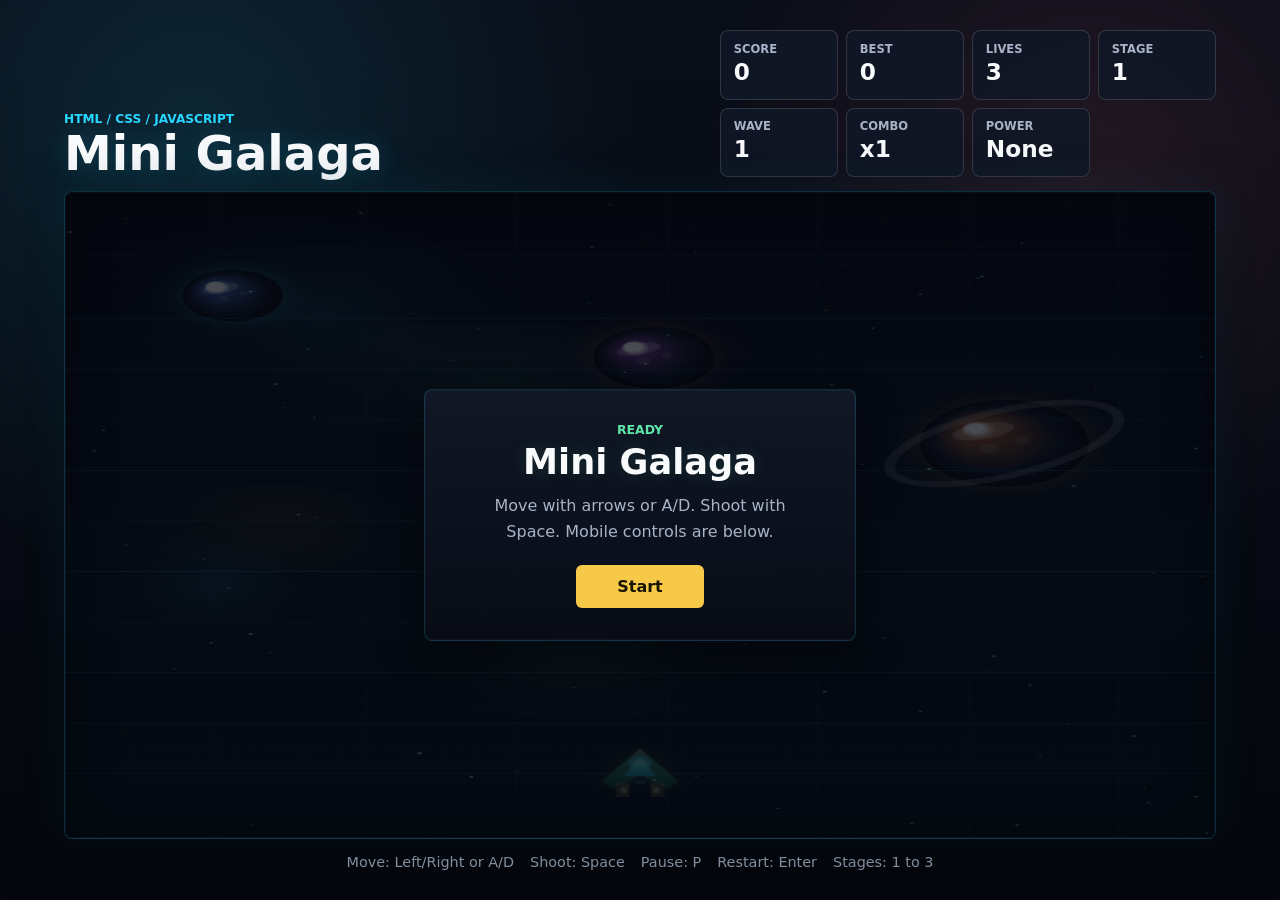
<file: index.html>
<!DOCTYPE html>
<html lang="ko">
  <head>
    <meta charset="UTF-8" />
    <meta name="viewport" content="width=device-width, initial-scale=1.0" />
    <title>Mini Galaga</title>
    <link rel="stylesheet" href="style.css" />
  </head>
  <body>
    <main class="game-page">
      <section class="game-shell" aria-label="Mini Galaga game">
        <header class="topbar">
          <div>
            <p class="eyebrow">HTML / CSS / JavaScript</p>
            <h1>Mini Galaga</h1>
          </div>
          <div class="stats" aria-label="game stats">
            <div class="stat">
              <span>Score</span>
              <strong id="score">0</strong>
            </div>
            <div class="stat">
              <span>Best</span>
              <strong id="bestScore">0</strong>
            </div>
            <div class="stat">
              <span>Lives</span>
              <strong id="lives">3</strong>
            </div>
            <div class="stat">
              <span>Stage</span>
              <strong id="stage">1</strong>
            </div>
            <div class="stat">
              <span>Wave</span>
              <strong id="wave">1</strong>
            </div>
            <div class="stat">
              <span>Combo</span>
              <strong id="combo">x1</strong>
            </div>
            <div class="stat">
              <span>Power</span>
              <strong id="power">None</strong>
            </div>
          </div>
        </header>

        <div class="canvas-wrap">
          <canvas id="gameCanvas" width="840" height="920" aria-label="Galaga canvas game"></canvas>
          <div id="overlay" class="overlay">
            <div class="overlay-panel">
              <p class="state-label" id="stateLabel">Ready</p>
              <h2 id="stateTitle">Mini Galaga</h2>
              <p id="stateText">Move with arrows or A/D. Shoot with Space. Clear 3 stages of waves to push into the late game.</p>
              <button id="startButton" type="button">Start</button>
            </div>
          </div>
        </div>

        <div class="touch-controls" aria-label="touch controls">
          <button type="button" class="touch-btn" data-action="left">Left</button>
          <button type="button" class="touch-btn" data-action="shoot">Fire</button>
          <button type="button" class="touch-btn" data-action="right">Right</button>
          <button type="button" class="touch-btn secondary" data-action="pause">Pause</button>
          <button type="button" class="touch-btn secondary" data-action="restart">Restart</button>
        </div>

        <footer class="controls">
          <span>Move: Left/Right or A/D</span>
          <span>Shoot: Space</span>
          <span>Pause: P</span>
          <span>Restart: Enter</span>
          <span>Stages: 1 to 3</span>
        </footer>
      </section>
    </main>

    <script type="module" src="game.js"></script>
  </body>
</html>
</file>
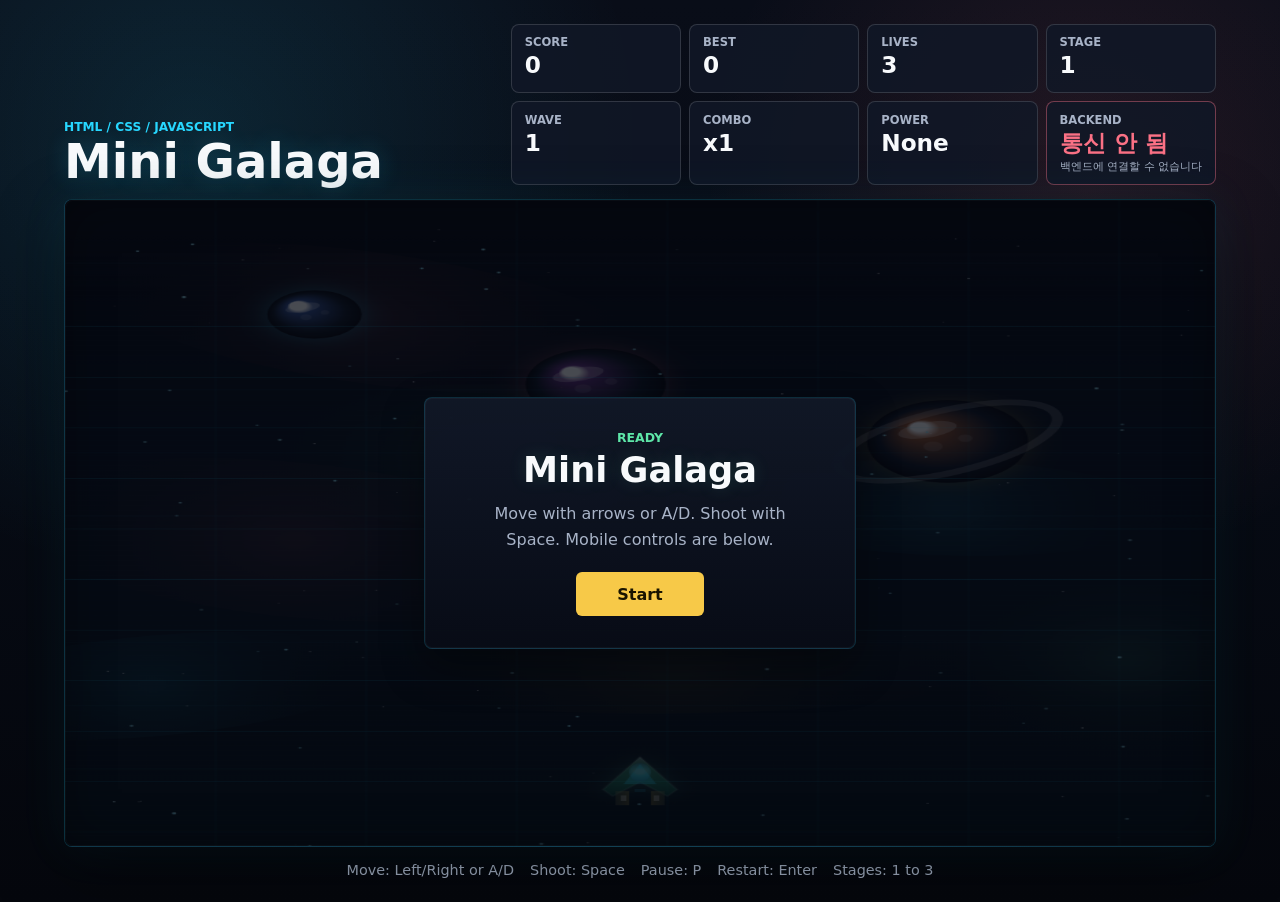
<file: frontend/index.html>
<!DOCTYPE html>
<html lang="ko">
  <head>
    <meta charset="UTF-8" />
    <meta name="viewport" content="width=device-width, initial-scale=1.0" />
    <title>Mini Galaga</title>
    <link rel="stylesheet" href="style.css" />
  </head>
  <body>
    <main class="game-page">
      <section class="game-shell" aria-label="Mini Galaga game">
        <header class="topbar">
          <div>
            <p class="eyebrow">HTML / CSS / JavaScript</p>
            <h1>Mini Galaga</h1>
          </div>
          <div class="stats" aria-label="game stats">
            <div class="stat">
              <span>Score</span>
              <strong id="score">0</strong>
            </div>
            <div class="stat">
              <span>Best</span>
              <strong id="bestScore">0</strong>
            </div>
            <div class="stat">
              <span>Lives</span>
              <strong id="lives">3</strong>
            </div>
            <div class="stat">
              <span>Stage</span>
              <strong id="stage">1</strong>
            </div>
            <div class="stat">
              <span>Wave</span>
              <strong id="wave">1</strong>
            </div>
            <div class="stat">
              <span>Combo</span>
              <strong id="combo">x1</strong>
            </div>
            <div class="stat">
              <span>Power</span>
              <strong id="power">None</strong>
            </div>
            <div class="stat stat-connection" id="backendStatus" role="status" aria-live="polite" aria-label="백엔드 통신 상태" data-state="checking">
              <span>Backend</span>
              <strong id="backendStatusLabel">확인 중</strong>
              <em id="backendStatusDetail">연결 상태를 확인 중입니다</em>
            </div>
          </div>
        </header>

        <div class="canvas-wrap">
          <canvas id="gameCanvas" width="840" height="920" aria-label="Galaga canvas game"></canvas>
          <div id="overlay" class="overlay">
            <div class="overlay-panel">
              <p class="state-label" id="stateLabel">Ready</p>
              <h2 id="stateTitle">Mini Galaga</h2>
              <p id="stateText">Move with arrows or A/D. Shoot with Space. Clear 3 stages of waves to push into the late game.</p>
              <button id="startButton" type="button">Start</button>
            </div>
          </div>
        </div>

        <div class="touch-controls" aria-label="touch controls">
          <button type="button" class="touch-btn" data-action="left">Left</button>
          <button type="button" class="touch-btn" data-action="shoot">Fire</button>
          <button type="button" class="touch-btn" data-action="right">Right</button>
          <button type="button" class="touch-btn secondary" data-action="pause">Pause</button>
          <button type="button" class="touch-btn secondary" data-action="restart">Restart</button>
        </div>

        <footer class="controls">
          <span>Move: Left/Right or A/D</span>
          <span>Shoot: Space</span>
          <span>Pause: P</span>
          <span>Restart: Enter</span>
          <span>Stages: 1 to 3</span>
        </footer>
      </section>
    </main>

    <script src="config.js"></script>
    <script src="audio.js"></script>
    <script src="game.js"></script>
  </body>
</html>
</file>
<file: style.css>
:root {
  color-scheme: dark;
  --bg: #070b14;
  --bg-accent: rgba(40, 215, 255, 0.12);
  --panel: #111827;
  --panel-strong: #172033;
  --line: rgba(255, 255, 255, 0.14);
  --text: #f8fafc;
  --muted: #a8b3c7;
  --cyan: #28d7ff;
  --gold: #f7c948;
  --rose: #fb7185;
  --green: #5ee6a8;
}

* {
  box-sizing: border-box;
}

html,
body {
  min-height: 100%;
}

body {
  margin: 0;
  background:
    radial-gradient(circle at 15% 15%, var(--bg-accent), transparent 28rem),
    radial-gradient(circle at 85% 20%, rgba(251, 113, 133, 0.11), transparent 24rem),
    linear-gradient(180deg, #090d18 0%, var(--bg) 55%, #05070d 100%);
  color: var(--text);
  font-family:
    "Trebuchet MS", "Gill Sans", "Segoe UI", system-ui, sans-serif;
  letter-spacing: 0;
}

button {
  border: 0;
  border-radius: 6px;
  background: var(--gold);
  color: #191400;
  cursor: pointer;
  font: inherit;
  font-weight: 800;
  min-width: 8rem;
  padding: 0.78rem 1.1rem;
  transition:
    transform 140ms ease,
    filter 140ms ease;
}

button:hover {
  filter: brightness(1.08);
  transform: translateY(-1px);
}

button:active {
  transform: translateY(0);
}

.game-page {
  align-items: center;
  display: flex;
  justify-content: center;
  min-height: 100vh;
  padding: clamp(0.75rem, 2vw, 1.5rem);
}

.game-shell {
  display: grid;
  gap: 0.9rem;
  max-width: 72rem;
  width: min(100%, 72rem);
}

.topbar {
  align-items: end;
  display: flex;
  gap: 1rem;
  justify-content: space-between;
}

.eyebrow {
  color: var(--cyan);
  font-size: 0.76rem;
  font-weight: 800;
  margin: 0 0 0.2rem;
  text-transform: uppercase;
}

h1 {
  font-size: 3rem;
  line-height: 1;
  margin: 0;
  text-shadow: 0 0 24px rgba(40, 215, 255, 0.2);
}

.stats {
  display: grid;
  gap: 0.5rem;
  grid-template-columns: repeat(4, minmax(5rem, 1fr));
  min-width: min(100%, 31rem);
}

.stat {
  background: rgba(17, 24, 39, 0.86);
  border: 1px solid var(--line);
  border-radius: 8px;
  min-height: 4.1rem;
  padding: 0.65rem 0.8rem;
}

.stat span {
  color: var(--muted);
  display: block;
  font-size: 0.72rem;
  font-weight: 800;
  text-transform: uppercase;
}

.stat strong {
  color: var(--text);
  display: block;
  font-size: 1.45rem;
  line-height: 1.4;
}

.canvas-wrap {
  aspect-ratio: 840 / 920;
  background:
    radial-gradient(circle at 50% 18%, rgba(40, 215, 255, 0.08), transparent 26rem),
    linear-gradient(180deg, rgba(10, 16, 30, 0.95), rgba(3, 6, 12, 0.98));
  border: 1px solid rgba(40, 215, 255, 0.2);
  border-radius: 8px;
  box-shadow:
    0 0 0 1px rgba(255, 255, 255, 0.03) inset,
    0 24px 70px rgba(0, 0, 0, 0.42),
    0 0 48px rgba(40, 215, 255, 0.08);
  max-height: min(72vh, 920px);
  overflow: hidden;
  position: relative;
  width: 100%;
}

.canvas-wrap::before {
  background:
    linear-gradient(180deg, rgba(255, 255, 255, 0.06), transparent 14%),
    repeating-linear-gradient(180deg, rgba(255, 255, 255, 0.02) 0 1px, transparent 1px 5px);
  content: "";
  inset: 0;
  pointer-events: none;
  position: absolute;
  mix-blend-mode: screen;
  opacity: 0.35;
}

.canvas-wrap::after {
  border-radius: inherit;
  box-shadow:
    inset 0 0 48px rgba(0, 0, 0, 0.35),
    inset 0 0 0 1px rgba(255, 255, 255, 0.03);
  content: "";
  inset: 0;
  pointer-events: none;
  position: absolute;
}

canvas {
  display: block;
  height: 100%;
  width: 100%;
}

.overlay {
  align-items: center;
  background: rgba(5, 8, 16, 0.72);
  display: flex;
  inset: 0;
  justify-content: center;
  padding: 1rem;
  position: absolute;
}

.overlay.is-hidden {
  display: none;
}

.overlay-panel {
  background:
    linear-gradient(180deg, rgba(17, 24, 39, 0.96), rgba(8, 12, 22, 0.94));
  border: 1px solid rgba(40, 215, 255, 0.16);
  border-radius: 8px;
  box-shadow:
    0 0 0 1px rgba(255, 255, 255, 0.03) inset,
    0 18px 42px rgba(0, 0, 0, 0.38);
  max-width: 27rem;
  padding: clamp(1rem, 4vw, 2rem);
  text-align: center;
  width: min(100%, 27rem);
}

.state-label {
  color: var(--green);
  font-size: 0.78rem;
  font-weight: 900;
  margin: 0 0 0.35rem;
  text-transform: uppercase;
}

.overlay-panel h2 {
  font-size: 2.2rem;
  line-height: 1.1;
  margin: 0;
  text-shadow: 0 0 18px rgba(94, 230, 168, 0.14);
}

.overlay-panel p:not(.state-label) {
  color: var(--muted);
  line-height: 1.6;
  margin: 0.75rem auto 1.25rem;
  max-width: 21rem;
}

.controls {
  color: var(--muted);
  display: flex;
  flex-wrap: wrap;
  font-size: 0.9rem;
  gap: 0.5rem 1rem;
  justify-content: center;
}

.controls span {
  white-space: nowrap;
}

.touch-controls {
  display: none;
  gap: 0.5rem;
  grid-template-columns: repeat(3, minmax(0, 1fr));
}

.touch-btn {
  background: rgba(17, 24, 39, 0.88);
  border: 1px solid var(--line);
  border-radius: 8px;
  color: var(--text);
  min-width: 0;
  padding: 0.9rem 0.8rem;
  touch-action: none;
  user-select: none;
}

.touch-btn.secondary {
  color: var(--muted);
}

.touch-btn.active {
  outline: 2px solid var(--cyan);
  outline-offset: 1px;
}

@media (max-width: 760px) {
  .game-page {
    align-items: start;
  }

  .topbar {
    align-items: stretch;
    display: grid;
  }

  .stats {
    grid-template-columns: repeat(2, minmax(0, 1fr));
    min-width: 0;
  }

  .stat {
    min-height: 3.5rem;
    padding: 0.55rem;
  }

  .stat strong {
    font-size: 1.2rem;
  }

  h1 {
    font-size: 2rem;
  }

  .overlay-panel h2 {
    font-size: 1.55rem;
  }

  .canvas-wrap {
    max-height: none;
  }

  .controls {
    font-size: 0.78rem;
  }

  .touch-controls {
    display: grid;
  }
}
</file>
<file: frontend/style.css>
:root {
  color-scheme: dark;
  --bg: #070b14;
  --bg-accent: rgba(40, 215, 255, 0.12);
  --panel: #111827;
  --panel-strong: #172033;
  --line: rgba(255, 255, 255, 0.14);
  --text: #f8fafc;
  --muted: #a8b3c7;
  --cyan: #28d7ff;
  --gold: #f7c948;
  --rose: #fb7185;
  --green: #5ee6a8;
}

* {
  box-sizing: border-box;
}

html,
body {
  min-height: 100%;
}

body {
  margin: 0;
  background:
    radial-gradient(circle at 15% 15%, var(--bg-accent), transparent 28rem),
    radial-gradient(circle at 85% 20%, rgba(251, 113, 133, 0.11), transparent 24rem),
    linear-gradient(180deg, #090d18 0%, var(--bg) 55%, #05070d 100%);
  color: var(--text);
  font-family:
    "Trebuchet MS", "Gill Sans", "Segoe UI", system-ui, sans-serif;
  letter-spacing: 0;
}

button {
  border: 0;
  border-radius: 6px;
  background: var(--gold);
  color: #191400;
  cursor: pointer;
  font: inherit;
  font-weight: 800;
  min-width: 8rem;
  padding: 0.78rem 1.1rem;
  transition:
    transform 140ms ease,
    filter 140ms ease;
}

button:hover {
  filter: brightness(1.08);
  transform: translateY(-1px);
}

button:active {
  transform: translateY(0);
}

.game-page {
  align-items: center;
  display: flex;
  justify-content: center;
  min-height: 100vh;
  padding: clamp(0.75rem, 2vw, 1.5rem);
}

.game-shell {
  display: grid;
  gap: 0.9rem;
  max-width: 72rem;
  width: min(100%, 72rem);
}

.topbar {
  align-items: end;
  display: flex;
  gap: 1rem;
  justify-content: space-between;
}

.eyebrow {
  color: var(--cyan);
  font-size: 0.76rem;
  font-weight: 800;
  margin: 0 0 0.2rem;
  text-transform: uppercase;
}

h1 {
  font-size: 3rem;
  line-height: 1;
  margin: 0;
  text-shadow: 0 0 24px rgba(40, 215, 255, 0.2);
}

.stats {
  display: grid;
  gap: 0.5rem;
  grid-template-columns: repeat(4, minmax(5rem, 1fr));
  min-width: min(100%, 31rem);
}

.stat {
  background: rgba(17, 24, 39, 0.86);
  border: 1px solid var(--line);
  border-radius: 8px;
  min-height: 4.1rem;
  padding: 0.65rem 0.8rem;
}

.stat span {
  color: var(--muted);
  display: block;
  font-size: 0.72rem;
  font-weight: 800;
  text-transform: uppercase;
}

.stat strong {
  color: var(--text);
  display: block;
  font-size: 1.45rem;
  line-height: 1.4;
}

.stat em {
  color: var(--muted);
  display: block;
  font-size: 0.7rem;
  font-style: normal;
  line-height: 1.2;
  margin-top: 0.05rem;
}

.stat-connection[data-state="checking"] {
  border-color: rgba(247, 201, 72, 0.35);
}

.stat-connection[data-state="checking"] strong {
  color: var(--gold);
}

.stat-connection[data-state="connected"] {
  border-color: rgba(94, 230, 168, 0.35);
}

.stat-connection[data-state="connected"] strong {
  color: var(--green);
}

.stat-connection[data-state="disconnected"] {
  border-color: rgba(251, 113, 133, 0.42);
}

.stat-connection[data-state="disconnected"] strong {
  color: var(--rose);
}

.canvas-wrap {
  aspect-ratio: 840 / 920;
  background:
    radial-gradient(circle at 50% 18%, rgba(40, 215, 255, 0.08), transparent 26rem),
    linear-gradient(180deg, rgba(10, 16, 30, 0.95), rgba(3, 6, 12, 0.98));
  border: 1px solid rgba(40, 215, 255, 0.2);
  border-radius: 8px;
  box-shadow:
    0 0 0 1px rgba(255, 255, 255, 0.03) inset,
    0 24px 70px rgba(0, 0, 0, 0.42),
    0 0 48px rgba(40, 215, 255, 0.08);
  max-height: min(72vh, 920px);
  overflow: hidden;
  position: relative;
  width: 100%;
}

.canvas-wrap::before {
  background:
    linear-gradient(180deg, rgba(255, 255, 255, 0.06), transparent 14%),
    repeating-linear-gradient(180deg, rgba(255, 255, 255, 0.02) 0 1px, transparent 1px 5px);
  content: "";
  inset: 0;
  pointer-events: none;
  position: absolute;
  mix-blend-mode: screen;
  opacity: 0.35;
}

.canvas-wrap::after {
  border-radius: inherit;
  box-shadow:
    inset 0 0 48px rgba(0, 0, 0, 0.35),
    inset 0 0 0 1px rgba(255, 255, 255, 0.03);
  content: "";
  inset: 0;
  pointer-events: none;
  position: absolute;
}

canvas {
  display: block;
  height: 100%;
  width: 100%;
}

.overlay {
  align-items: center;
  background: rgba(5, 8, 16, 0.72);
  display: flex;
  inset: 0;
  justify-content: center;
  padding: 1rem;
  position: absolute;
}

.overlay.is-hidden {
  display: none;
}

.overlay-panel {
  background:
    linear-gradient(180deg, rgba(17, 24, 39, 0.96), rgba(8, 12, 22, 0.94));
  border: 1px solid rgba(40, 215, 255, 0.16);
  border-radius: 8px;
  box-shadow:
    0 0 0 1px rgba(255, 255, 255, 0.03) inset,
    0 18px 42px rgba(0, 0, 0, 0.38);
  max-width: 27rem;
  padding: clamp(1rem, 4vw, 2rem);
  text-align: center;
  width: min(100%, 27rem);
}

.state-label {
  color: var(--green);
  font-size: 0.78rem;
  font-weight: 900;
  margin: 0 0 0.35rem;
  text-transform: uppercase;
}

.overlay-panel h2 {
  font-size: 2.2rem;
  line-height: 1.1;
  margin: 0;
  text-shadow: 0 0 18px rgba(94, 230, 168, 0.14);
}

.overlay-panel p:not(.state-label) {
  color: var(--muted);
  line-height: 1.6;
  margin: 0.75rem auto 1.25rem;
  max-width: 21rem;
}

.controls {
  color: var(--muted);
  display: flex;
  flex-wrap: wrap;
  font-size: 0.9rem;
  gap: 0.5rem 1rem;
  justify-content: center;
}

.controls span {
  white-space: nowrap;
}

.touch-controls {
  display: none;
  gap: 0.5rem;
  grid-template-columns: repeat(3, minmax(0, 1fr));
}

.touch-btn {
  background: rgba(17, 24, 39, 0.88);
  border: 1px solid var(--line);
  border-radius: 8px;
  color: var(--text);
  min-width: 0;
  padding: 0.9rem 0.8rem;
  touch-action: none;
  user-select: none;
}

.touch-btn.secondary {
  color: var(--muted);
}

.touch-btn.active {
  outline: 2px solid var(--cyan);
  outline-offset: 1px;
}

@media (max-width: 760px) {
  .game-page {
    align-items: start;
  }

  .topbar {
    align-items: stretch;
    display: grid;
  }

  .stats {
    grid-template-columns: repeat(2, minmax(0, 1fr));
    min-width: 0;
  }

  .stat {
    min-height: 3.5rem;
    padding: 0.55rem;
  }

  .stat strong {
    font-size: 1.2rem;
  }

  .stat em {
    font-size: 0.65rem;
  }

  h1 {
    font-size: 2rem;
  }

  .overlay-panel h2 {
    font-size: 1.55rem;
  }

  .canvas-wrap {
    max-height: none;
  }

  .controls {
    font-size: 0.78rem;
  }

  .touch-controls {
    display: grid;
  }
}
</file>
